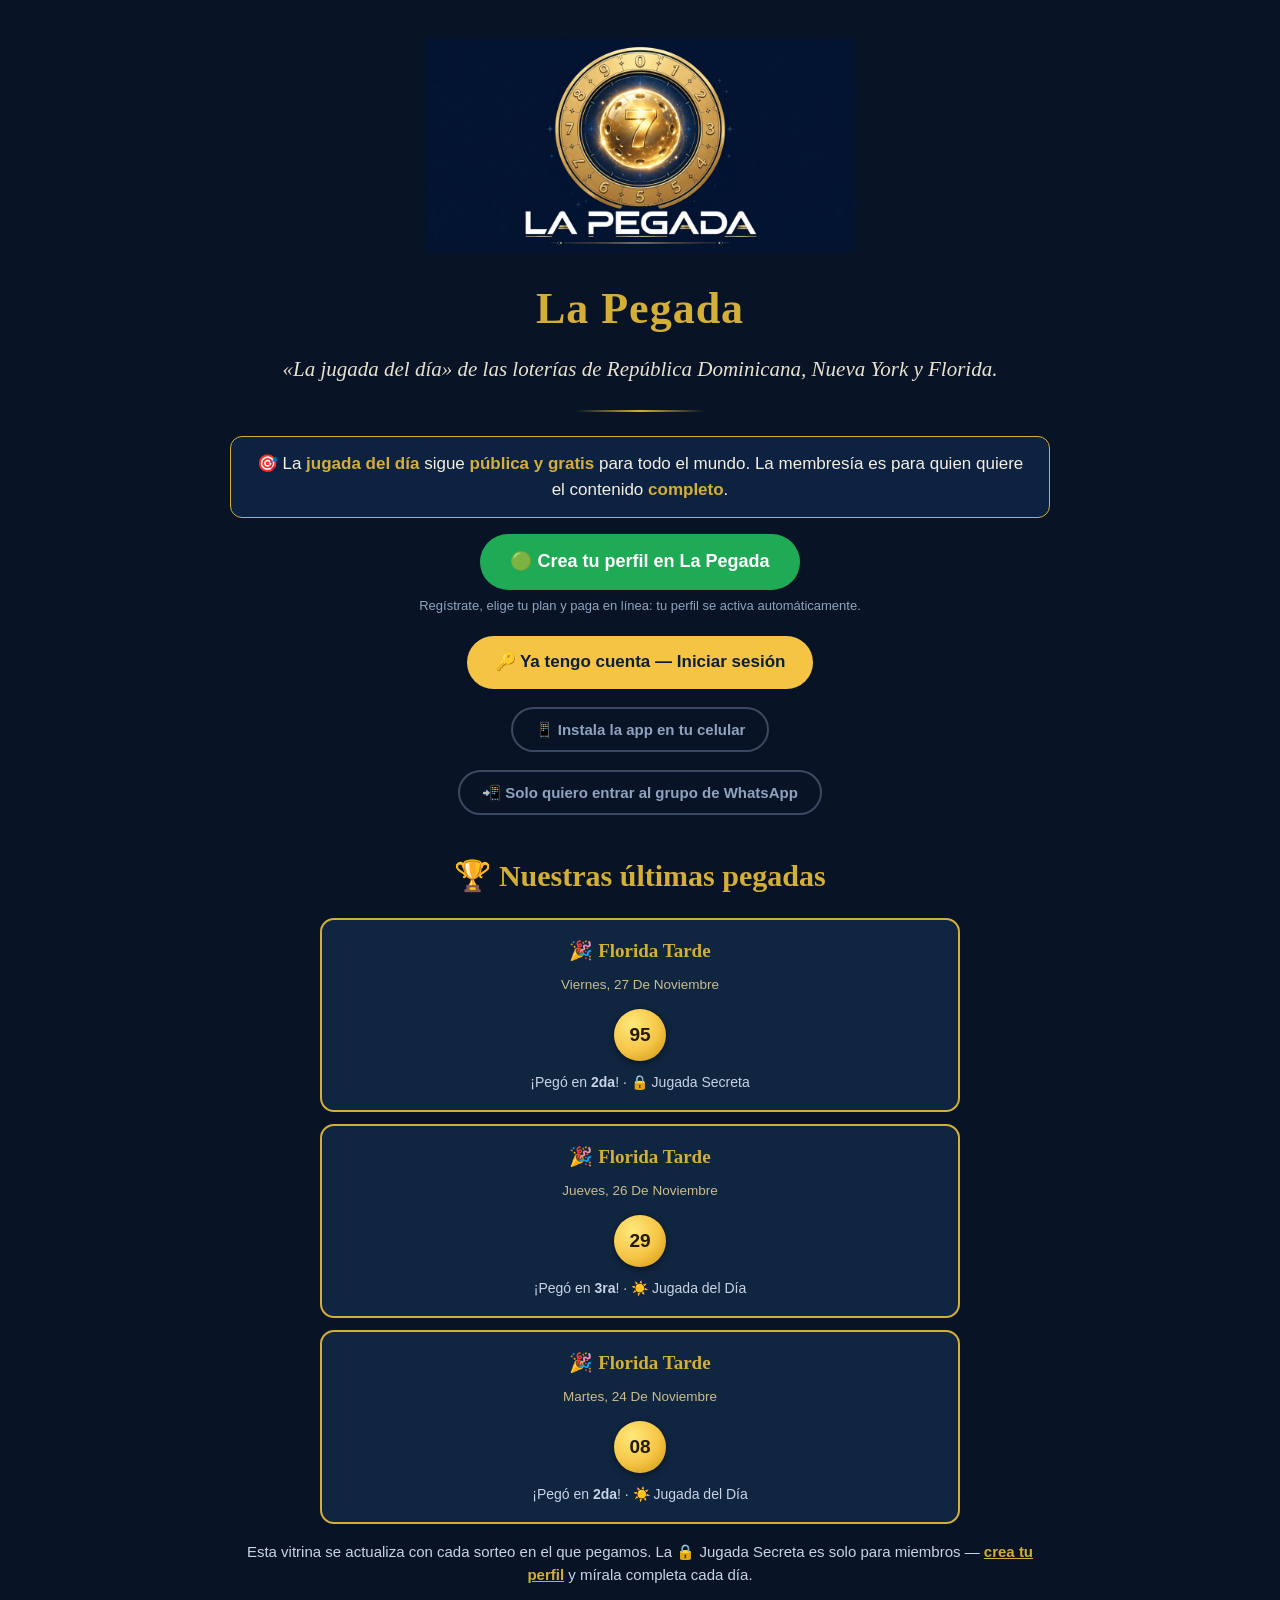
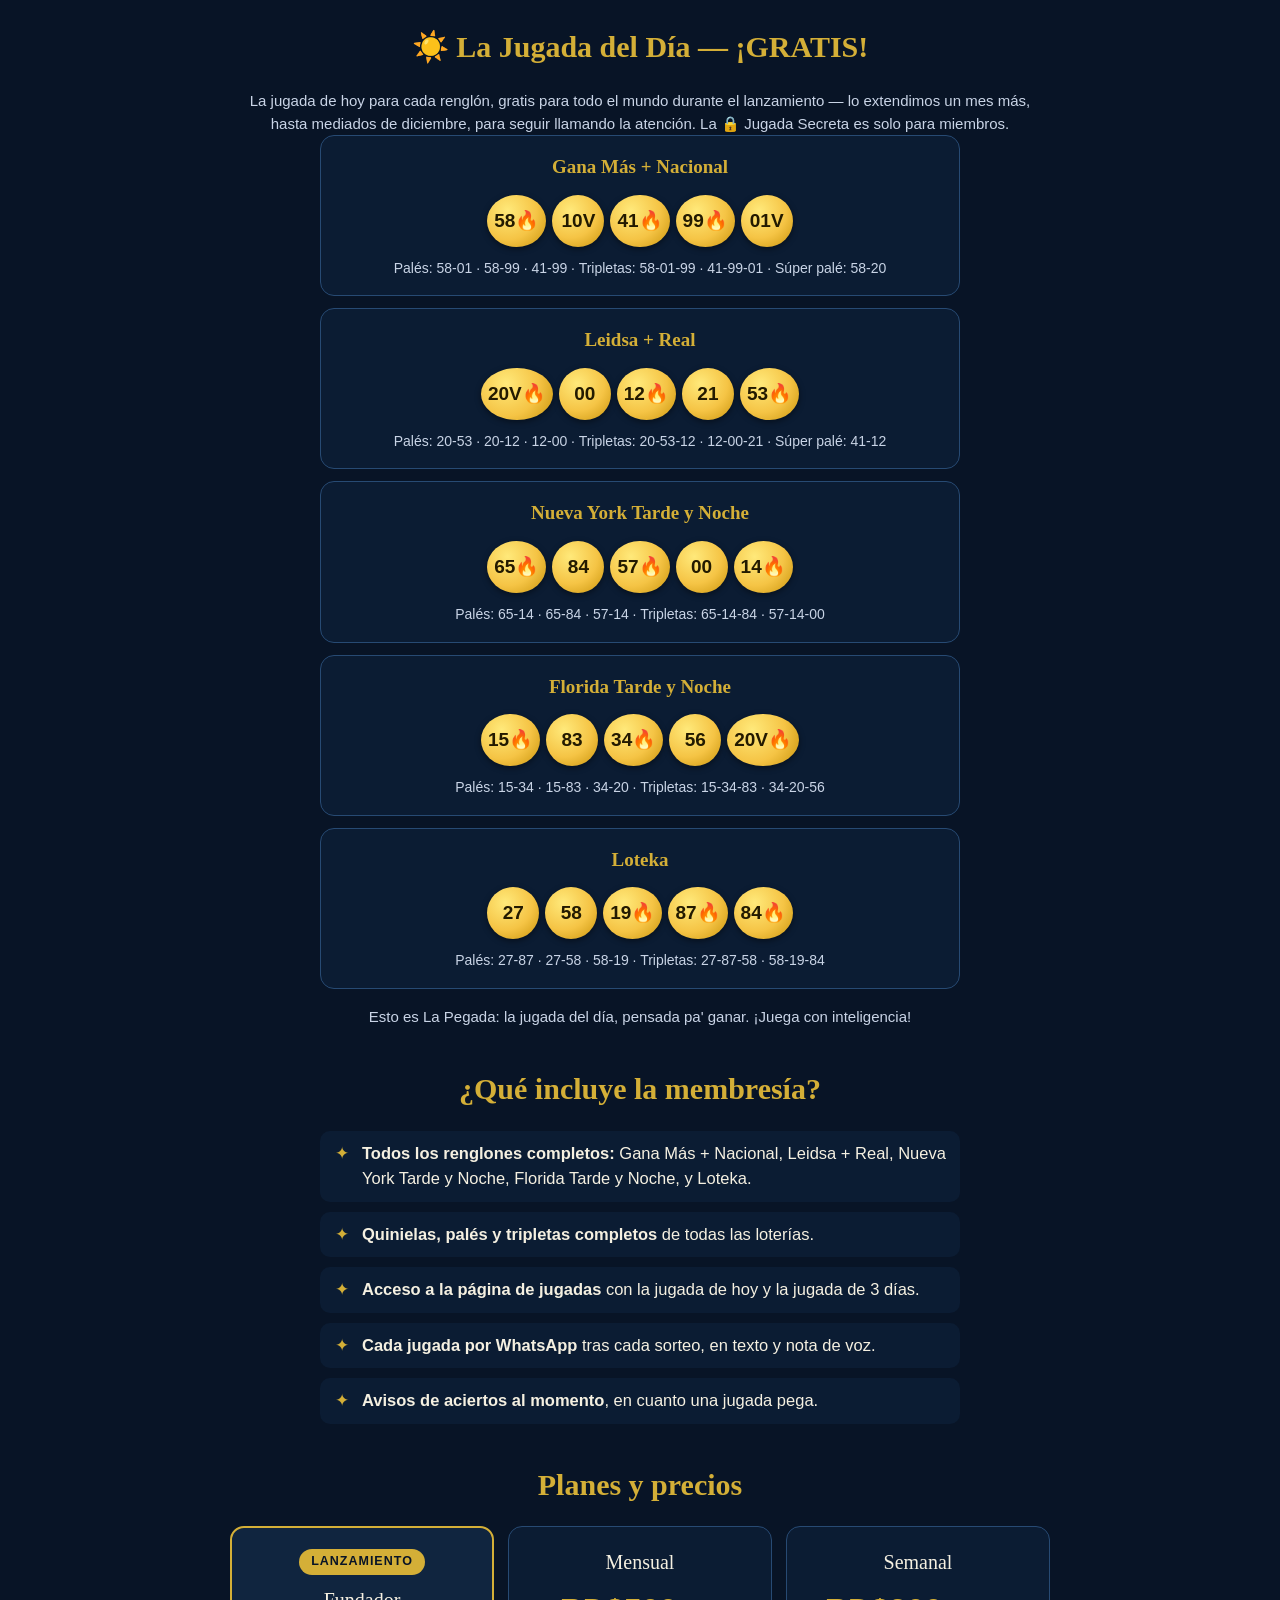
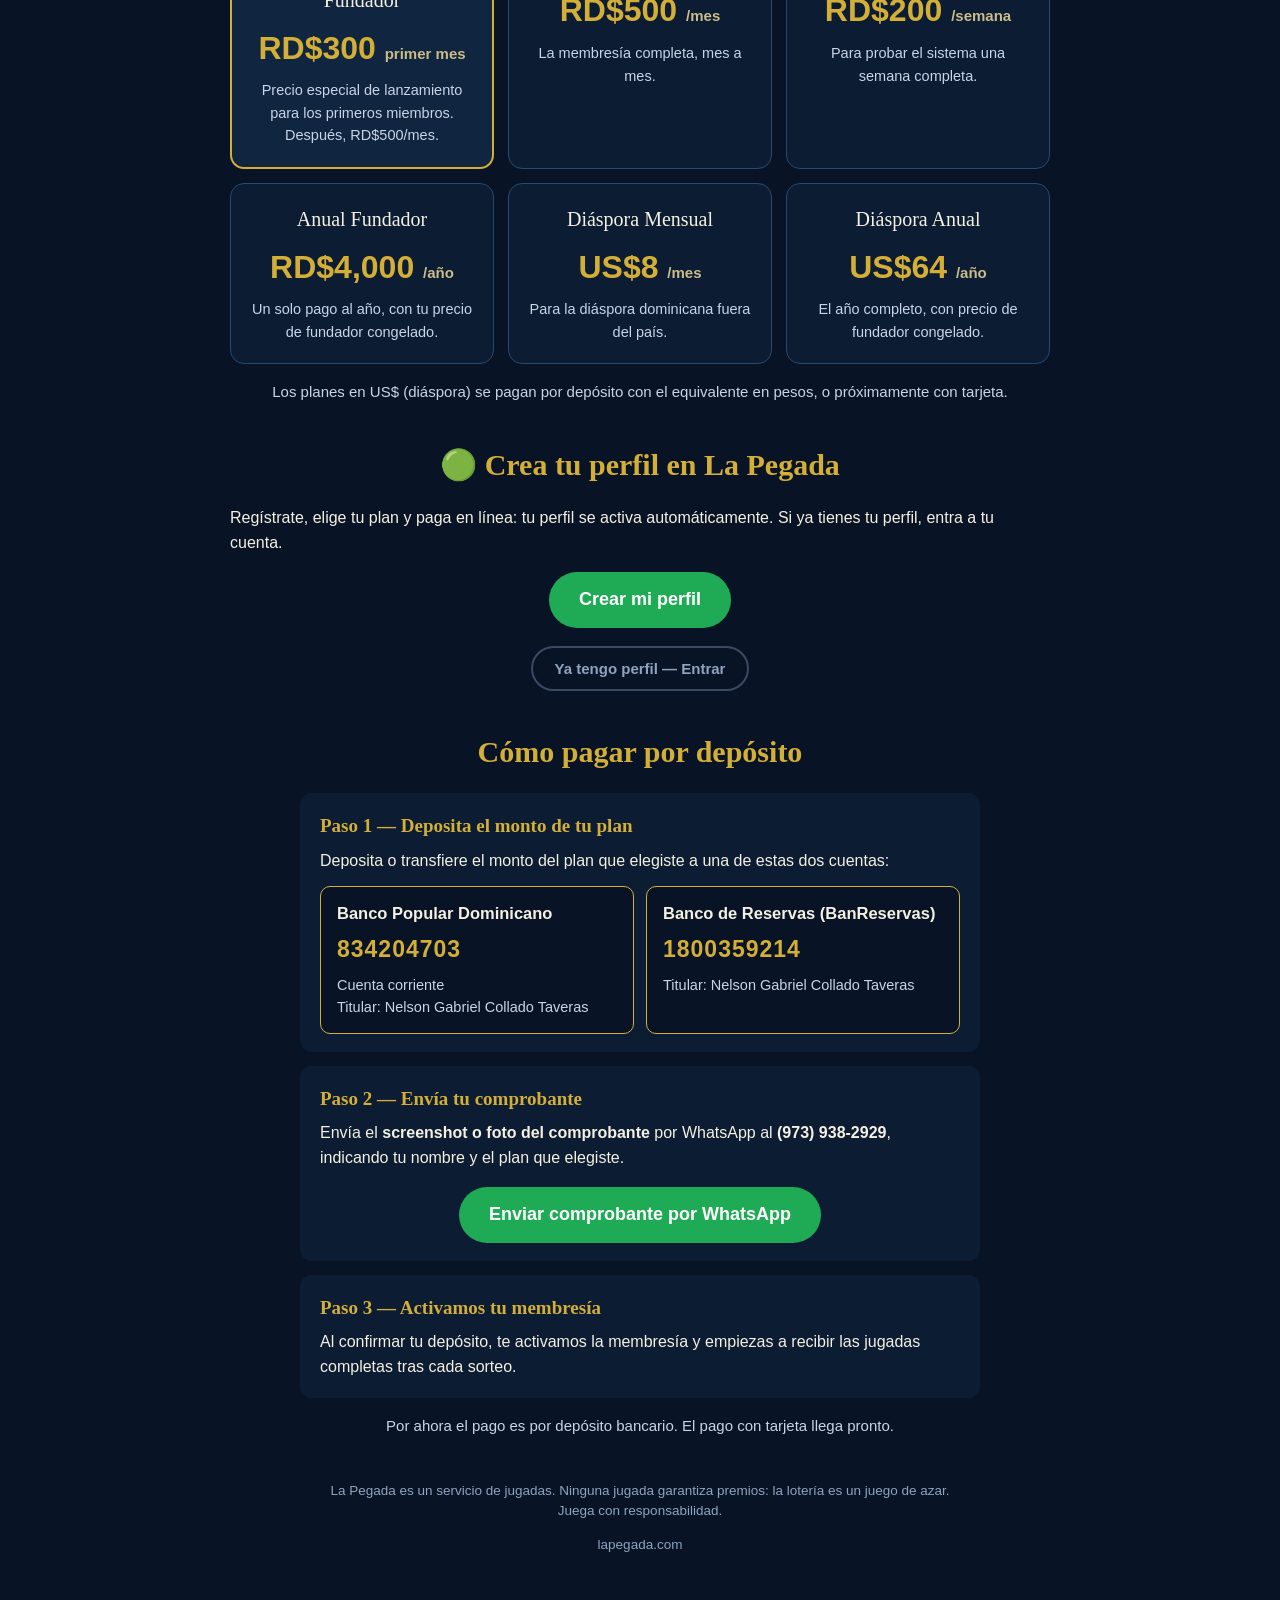
<file: index.html>
<!DOCTYPE html>
<html lang="es">
<head>
<!-- Google tag (gtag.js) -->
<script async src="https://www.googletagmanager.com/gtag/js?id=G-XF6NMJT4LF"></script>
<script>
  window.dataLayer = window.dataLayer || [];
  function gtag(){dataLayer.push(arguments);}
  gtag('js', new Date());
  gtag('config', 'G-XF6NMJT4LF');
</script>

<meta charset="UTF-8">
<meta name="viewport" content="width=device-width, initial-scale=1.0">
<title>La Pegada — Membresía | La jugada del día</title>
<meta name="description" content="La Pegada: la jugada del día de las loterías de República Dominicana, Nueva York y Florida. Membresía con todos los renglones, quinielas, palés y tripletas completos, por la página y por WhatsApp.">
<meta property="og:type" content="website">
<meta property="og:url" content="https://lapegada.com/">
<meta property="og:site_name" content="La Pegada">
<meta property="og:title" content="La Pegada — La jugada del día">
<meta property="og:description" content="Entra y mira la jugada de tu lotería favorita: República Dominicana, Nueva York y Florida. Jugada del día gratis y la Jugada Secreta para miembros premium.">
<meta property="og:image" content="https://lapegada.com/logo-rueda.webp">
<meta name="twitter:card" content="summary_large_image">
<meta name="twitter:title" content="La Pegada — La jugada del día">
<meta name="twitter:description" content="Entra y mira la jugada de tu lotería favorita. Jugada del día gratis y la Jugada Secreta para miembros premium.">
<meta name="twitter:image" content="https://lapegada.com/logo-rueda.webp">
<link rel="manifest" href="/manifest.webmanifest">
<meta name="theme-color" content="#081426">
<link rel="icon" type="image/png" sizes="192x192" href="/icons/icon-192.png">
<link rel="icon" type="image/png" sizes="512x512" href="/icons/icon-512.png">
<meta name="mobile-web-app-capable" content="yes">
<meta name="apple-mobile-web-app-capable" content="yes">
<meta name="apple-mobile-web-app-title" content="La Pegada">
<meta name="apple-mobile-web-app-status-bar-style" content="black-translucent">
<link rel="apple-touch-icon" href="/icons/apple-touch-icon.png">
<style>
  * { margin:0; padding:0; box-sizing:border-box; }
  body { background:#081426; color:#f5f0e1; font-family: Arial, Helvetica, sans-serif; line-height:1.55; }
  .wrap { max-width:860px; margin:0 auto; padding:28px 20px 48px; }
  header { text-align:center; padding-top:10px; }
  img.logo { width:min(430px, 84vw); height:auto; }
  h1 { font-family: Georgia, 'Times New Roman', serif; font-size:clamp(30px,6vw,44px); color:#d4af37; margin-top:14px; letter-spacing:1px; }
  .tagline { margin-top:10px; font-size:clamp(16px,3.6vw,21px); color:#e8e2cf; font-style:italic; font-family: Georgia, 'Times New Roman', serif; }
  .linea { width:130px; height:2px; background:linear-gradient(90deg, transparent, #d4af37, transparent); margin:24px auto; }
  .gratis { background:#0d2140; border:1px solid #d4af37; border-radius:12px; padding:14px 18px; text-align:center; font-size:17px; color:#f5f0e1; }
  .gratis strong { color:#d4af37; }
  section { margin-top:38px; }
  h2 { font-family: Georgia, 'Times New Roman', serif; color:#d4af37; font-size:clamp(22px,5vw,30px); text-align:center; margin-bottom:18px; }
  ul.incluye { list-style:none; max-width:640px; margin:0 auto; }
  ul.incluye li { padding:10px 14px 10px 42px; position:relative; background:#0b1c33; border-radius:10px; margin-bottom:10px; font-size:16.5px; }
  ul.incluye li::before { content:"✦"; color:#d4af37; position:absolute; left:15px; top:10px; }
  .planes { display:grid; grid-template-columns:repeat(auto-fit, minmax(230px, 1fr)); gap:14px; }
  .plan { background:#0b1c33; border:1px solid #274a73; border-radius:14px; padding:20px 18px; text-align:center; }
  .plan.destacado { border:2px solid #d4af37; background:#10253f; }
  .plan .nombre { font-family: Georgia, 'Times New Roman', serif; font-size:20px; color:#f5f0e1; }
  .plan .precio { font-size:32px; font-weight:bold; color:#d4af37; margin:8px 0 2px; }
  .plan .precio small { font-size:15px; color:#cbbd8a; }
  .plan .detalle { font-size:14.5px; color:#c9d4e6; margin-top:6px; }
  .etiqueta { display:inline-block; background:#d4af37; color:#081426; font-weight:bold; font-size:12.5px; letter-spacing:1px; text-transform:uppercase; border-radius:20px; padding:3px 12px; margin-bottom:10px; }
  .nota { text-align:center; font-size:15px; color:#c9d4e6; margin-top:16px; }
  .pasos { max-width:680px; margin:0 auto; }
  .paso { background:#0b1c33; border-radius:12px; padding:18px 20px; margin-bottom:14px; }
  .paso h3 { color:#d4af37; font-family: Georgia, 'Times New Roman', serif; font-size:19px; margin-bottom:8px; }
  .cuentas { display:grid; grid-template-columns:repeat(auto-fit, minmax(240px, 1fr)); gap:12px; margin-top:12px; }
  .cuenta { background:#081426; border:1px solid #d4af37; border-radius:10px; padding:14px 16px; }
  .cuenta .banco { font-weight:bold; font-size:16.5px; color:#f5f0e1; }
  .cuenta .numero { font-size:23px; font-weight:bold; letter-spacing:1px; color:#d4af37; margin:6px 0; }
  .cuenta .dato { font-size:14.5px; color:#c9d4e6; }
  a.wa { display:inline-block; background:#1faa55; color:#ffffff; font-weight:bold; text-decoration:none; border-radius:30px; padding:14px 30px; font-size:18px; margin-top:8px; }
  a.grupo { display:inline-block; background:transparent; color:#8fa3bf; font-weight:bold; text-decoration:none; border:2px solid #3a4a63; border-radius:30px; padding:9px 22px; font-size:15px; margin-top:10px; }
  a.entrar { display:inline-block; background:#f5c445; color:#0b1e3a; font-weight:bold; text-decoration:none; border-radius:30px; padding:13px 28px; font-size:17px; margin-top:12px; }
  .cta { text-align:center; margin-top:8px; }
  .cta .nota { display:block; margin-top:6px; font-size:13px; color:#8fa3bf; }
  .diaria-card { background:#0b1c33; border:1px solid #274a73; border-radius:14px; padding:16px 18px; margin:0 auto 12px; max-width:640px; text-align:center; }
  .diaria-card h3 { color:#d4af37; font-family: Georgia, 'Times New Roman', serif; font-size:19px; margin-bottom:10px; }
  .diaria-card .bolas span { display:inline-flex; align-items:center; justify-content:center; min-width:52px; height:52px; padding:0 7px; border-radius:50%; background:radial-gradient(circle at 35% 30%, #ffe97a, #f5c445 55%, #c9930a); color:#231a00; font-weight:bold; font-size:19px; margin:3px; box-shadow:0 2px 6px rgba(0,0,0,.45); }
  .diaria-card p { font-size:14px; color:#c9d4e6; margin-top:8px; }
  .pegada-card { background:#10253f; border:2px solid #d4af37; }
  .pegada-card .cuando { font-size:13.5px; color:#cbbd8a; text-transform:capitalize; margin:0 0 10px; }
  footer { margin-top:44px; text-align:center; font-size:13.5px; color:#8fa3bf; }
  footer .legal { max-width:640px; margin:0 auto 14px; line-height:1.5; }
</style>
</head>
<body>
<div class="wrap">

  <header>
    <img class="logo" src="logo-rueda.webp" alt="La Pegada">
    <h1>La Pegada</h1>
    <p class="tagline">«La jugada del día» de las loterías de República Dominicana, Nueva York y Florida.</p>
    <div class="linea"></div>
    <div class="gratis">🎯 La <strong>jugada del día</strong> sigue <strong>pública y gratis</strong> para todo el mundo. La membresía es para quien quiere el contenido <strong>completo</strong>.</div>
    <div class="cta"><a class="wa" href="/cuenta/registro.html">🟢 Crea tu perfil en La Pegada</a><span class="nota">Regístrate, elige tu plan y paga en línea: tu perfil se activa automáticamente.</span></div>
    <div class="cta"><a class="entrar" href="/cuenta/entrar.html">🔑 Ya tengo cuenta — Iniciar sesión</a></div>
    <div class="cta"><a class="grupo" href="#" id="btnInstalar">📱 Instala la app en tu celular</a><span class="nota" id="instalarNota" style="display:none"></span></div>
    <div class="cta"><a class="grupo" href="https://chat.whatsapp.com/J2mZle35gY3IlnTpNq9Ofj?s=cl&p=i&mlu=4&ilr=4&iam=2">📲 Solo quiero entrar al grupo de WhatsApp</a></div>
  </header>

  <section id="ultimas-pegadas" style="display:none">
    <h2>🏆 Nuestras últimas pegadas</h2>
    <div id="pegadasRecientes"></div>
    <p class="nota">Esta vitrina se actualiza con cada sorteo en el que pegamos. La 🔒 Jugada Secreta es solo para miembros — <a href="/cuenta/registro.html" style="color:#d4af37;font-weight:bold">crea tu perfil</a> y mírala completa cada día.</p>
  </section>

  <section id="jugada-del-dia">
    <h2>☀️ La Jugada del Día — ¡GRATIS!</h2>
    <p class="nota" style="margin-top:0">La jugada de hoy para cada renglón, gratis para todo el mundo durante el lanzamiento — lo extendimos un mes más, hasta mediados de diciembre, para seguir llamando la atención. La 🔒 Jugada Secreta es solo para miembros.</p>
    <div id="diariasPublicas"></div>
    <p class="nota">Esto es La Pegada: la jugada del día, pensada pa' ganar. ¡Juega con inteligencia!</p>
  </section>

  <section>
    <h2>¿Qué incluye la membresía?</h2>
    <ul class="incluye">
      <li><strong>Todos los renglones completos:</strong> Gana Más + Nacional, Leidsa + Real, Nueva York Tarde y Noche, Florida Tarde y Noche, y Loteka.</li>
      <li><strong>Quinielas, palés y tripletas completos</strong> de todas las loterías.</li>
      <li><strong>Acceso a la página de jugadas</strong> con la jugada de hoy y la jugada de 3 días.</li>
      <li><strong>Cada jugada por WhatsApp</strong> tras cada sorteo, en texto y nota de voz.</li>
      <li><strong>Avisos de aciertos al momento</strong>, en cuanto una jugada pega.</li>
    </ul>
  </section>

  <section>
    <h2>Planes y precios</h2>
    <div class="planes">
      <div class="plan destacado">
        <span class="etiqueta">Lanzamiento</span>
        <div class="nombre">Fundador</div>
        <div class="precio">RD$300 <small>primer mes</small></div>
        <div class="detalle">Precio especial de lanzamiento para los primeros miembros. Después, RD$500/mes.</div>
      </div>
      <div class="plan">
        <div class="nombre">Mensual</div>
        <div class="precio">RD$500 <small>/mes</small></div>
        <div class="detalle">La membresía completa, mes a mes.</div>
      </div>
      <div class="plan">
        <div class="nombre">Semanal</div>
        <div class="precio">RD$200 <small>/semana</small></div>
        <div class="detalle">Para probar el sistema una semana completa.</div>
      </div>
      <div class="plan">
        <div class="nombre">Anual Fundador</div>
        <div class="precio">RD$4,000 <small>/año</small></div>
        <div class="detalle">Un solo pago al año, con tu precio de fundador congelado.</div>
      </div>
      <div class="plan">
        <div class="nombre">Diáspora Mensual</div>
        <div class="precio">US$8 <small>/mes</small></div>
        <div class="detalle">Para la diáspora dominicana fuera del país.</div>
      </div>
      <div class="plan">
        <div class="nombre">Diáspora Anual</div>
        <div class="precio">US$64 <small>/año</small></div>
        <div class="detalle">El año completo, con precio de fundador congelado.</div>
      </div>
    </div>
    <p class="nota">Los planes en US$ (diáspora) se pagan por depósito con el equivalente en pesos, o próximamente con tarjeta.</p>
  </section>

  <section id="crear-perfil">
    <h2>🟢 Crea tu perfil en La Pegada</h2>
    <p>Regístrate, elige tu plan y paga en línea: tu perfil se activa automáticamente. Si ya tienes tu perfil, entra a tu cuenta.</p>
    <div class="cta"><a class="wa" href="/cuenta/registro.html">Crear mi perfil</a></div>
    <div class="cta"><a class="grupo" href="/cuenta/entrar.html">Ya tengo perfil — Entrar</a></div>
  </section>

  <section>
    <h2>Cómo pagar por depósito</h2>
    <div class="pasos">
      <div class="paso">
        <h3>Paso 1 — Deposita el monto de tu plan</h3>
        <p>Deposita o transfiere el monto del plan que elegiste a una de estas dos cuentas:</p>
        <div class="cuentas">
          <div class="cuenta">
            <div class="banco">Banco Popular Dominicano</div>
            <div class="numero">834204703</div>
            <div class="dato">Cuenta corriente</div>
            <div class="dato">Titular: Nelson Gabriel Collado Taveras</div>
          </div>
          <div class="cuenta">
            <div class="banco">Banco de Reservas (BanReservas)</div>
            <div class="numero">1800359214</div>
            <div class="dato">Titular: Nelson Gabriel Collado Taveras</div>
          </div>
        </div>
      </div>
      <div class="paso">
        <h3>Paso 2 — Envía tu comprobante</h3>
        <p>Envía el <strong>screenshot o foto del comprobante</strong> por WhatsApp al <strong>(973) 938-2929</strong>, indicando tu nombre y el plan que elegiste.</p>
        <div class="cta"><a class="wa" href="https://wa.me/19739382929">Enviar comprobante por WhatsApp</a></div>
      </div>
      <div class="paso">
        <h3>Paso 3 — Activamos tu membresía</h3>
        <p>Al confirmar tu depósito, te activamos la membresía y empiezas a recibir las jugadas completas tras cada sorteo.</p>
      </div>
    </div>
    <p class="nota">Por ahora el pago es por depósito bancario. El pago con tarjeta llega pronto.</p>
  </section>

  <footer>
    <p class="legal">La Pegada es un servicio de jugadas. Ninguna jugada garantiza premios: la lotería es un juego de azar. Juega con responsabilidad.</p>
    <p>lapegada.com</p>
  </footer>

</div>
<script>
if ('serviceWorker' in navigator) {
  window.addEventListener('load', function () {
    navigator.serviceWorker.register('/sw.js').catch(function () { /* sin SW la página funciona igual */ });
  });
}
// Botón "Instala la app": usa el prompt nativo de Android/Chrome cuando el
// navegador lo ofrece; si no, muestra los pasos según el teléfono.
var promptInstalar = null;
window.addEventListener('beforeinstallprompt', function (e) {
  e.preventDefault();
  promptInstalar = e;
});
document.getElementById('btnInstalar').addEventListener('click', function (ev) {
  ev.preventDefault();
  if (promptInstalar) {
    promptInstalar.prompt();
    promptInstalar = null;
    return;
  }
  var nota = document.getElementById('instalarNota');
  var esIOS = /iphone|ipad|ipod/i.test(navigator.userAgent);
  nota.textContent = esIOS
    ? 'En iPhone: toca el botón Compartir (el cuadrito con la flecha hacia arriba) y luego «Agregar a inicio».'
    : 'En Android: toca el menú ⋮ de arriba a la derecha y luego «Instalar app» (o «Agregar a pantalla principal»). Si no sale, ya la tienes instalada.';
  nota.style.display = 'block';
});
</script>
<script>
// Jugada del Día PÚBLICA (gratis): lee /diaria.json (un objeto por renglón,
// el mismo archivo que alimenta la página de miembros) y pinta las tarjetas.
(async () => {
  const NOMBRES = { gana_mas_nacional: 'Gana Más + Nacional', leidsa_real: 'Leidsa + Real', nuevayork: 'Nueva York Tarde y Noche', florida: 'Florida Tarde y Noche', loteka: 'Loteka' };
  try {
    const d = await (await fetch('/diaria.json', { cache: 'no-store' })).json();
    const caja = document.getElementById('diariasPublicas');
    for (const [k, nombre] of Object.entries(NOMBRES)) {
      const j = d[k];
      if (!j || !j.numeros || !j.numeros.length) continue;
      const extras = [j.pales ? 'Palés: ' + j.pales : '', j.tripletas ? 'Tripletas: ' + j.tripletas : '', j.superpale ? 'Súper palé: ' + j.superpale : ''].filter(Boolean).join(' · ');
      const div = document.createElement('div');
      div.className = 'diaria-card';
      div.innerHTML = '<h3>' + nombre + '</h3><div class="bolas">' + j.numeros.map(n => '<span>' + n + '</span>').join('') + '</div>' + (extras ? '<p>' + extras + '</p>' : '');
      caja.appendChild(div);
    }
  } catch (e) { /* si el archivo no carga, la sección queda solo con el título */ }
})();
</script>
<script>
// Últimas pegadas (vitrina pública): lee /pegadas.json — los últimos 3 SORTEOS
// en los que La Pegada pegó (del día en curso o de días anteriores) — y pinta
// una tarjeta por sorteo. De la Jugada Secreta solo se muestra el número que
// pegó, jamás la lista completa. (Orden de Rey, 5-nov-2026)
(async () => {
  try {
    const d = await (await fetch('/pegadas.json', { cache: 'no-store' })).json();
    const lista = (d.pegadas || []).slice(0, 3);
    if (!lista.length) return;
    const caja = document.getElementById('pegadasRecientes');
    const hoyRD = new Date().toLocaleDateString('en-CA', { timeZone: 'America/Santo_Domingo' });
    const ayerRD = new Date(Date.now() - 864e5).toLocaleDateString('en-CA', { timeZone: 'America/Santo_Domingo' });
    for (const p of lista) {
      let cuando = new Date(p.fecha + 'T12:00:00Z').toLocaleDateString('es', { weekday: 'long', day: 'numeric', month: 'long', timeZone: 'UTC' });
      if (p.fecha === hoyRD) cuando = '🔥 Hoy · ' + cuando;
      else if (p.fecha === ayerRD) cuando = 'Ayer · ' + cuando;
      const lineas = (p.aciertos || []).map(a => '<div class="bolas"><span>' + a.n + '</span></div><p>¡Pegó en <strong>' + a.pos + '</strong>! · ' + (a.origen === 'secreta' ? '🔒 Jugada Secreta' : '☀️ Jugada del Día') + '</p>').join('');
      const div = document.createElement('div');
      div.className = 'diaria-card pegada-card';
      div.innerHTML = '<h3>🎉 ' + p.loteria + '</h3><p class="cuando">' + cuando + '</p>' + lineas;
      caja.appendChild(div);
    }
    document.getElementById('ultimas-pegadas').style.display = 'block';
  } catch (e) { /* sin datos, la sección no se muestra */ }
})();
</script>
</body>
</html>
</file>
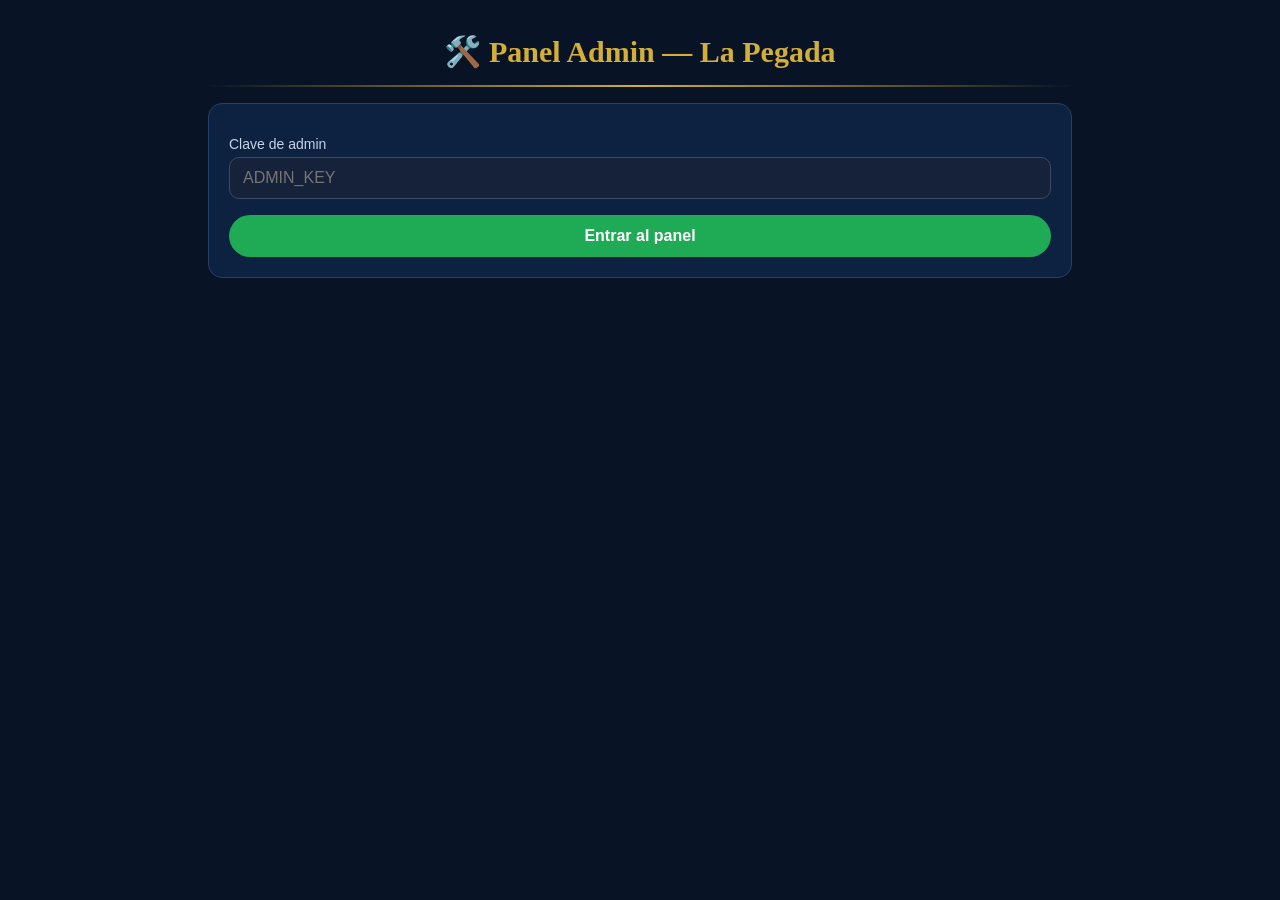
<file: cuenta/admin.html>
<!DOCTYPE html>
<html lang="es">
<head>
<!-- Google tag (gtag.js) -->
<script async src="https://www.googletagmanager.com/gtag/js?id=G-XF6NMJT4LF"></script>
<script>
  window.dataLayer = window.dataLayer || [];
  function gtag(){dataLayer.push(arguments);}
  gtag('js', new Date());
  gtag('config', 'G-XF6NMJT4LF');
</script>

<meta charset="UTF-8">
<meta name="viewport" content="width=device-width, initial-scale=1">
<title>Panel Admin — La Pegada</title>
<link rel="stylesheet" href="cuenta.css">
</head>
<body>
<div class="wrap" style="max-width:900px">
  <h1>🛠️ Panel Admin — La Pegada</h1>
  <div class="linea"></div>

  <div class="card" id="card-login">
    <label for="adminkey">Clave de admin</label>
    <input id="adminkey" type="password" placeholder="ADMIN_KEY">
    <button id="btn-login" class="btn-block">Entrar al panel</button>
    <div class="error" id="error-login"></div>
  </div>

  <div id="panel" style="display:none">
    <h2>📥 Vouchers pendientes</h2>
    <div id="vouchers"><p class="mini">Cargando…</p></div>

    <h2>👥 Miembros</h2>
    <input id="buscar" type="text" placeholder="Buscar por nombre, WhatsApp o correo…">
    <div id="miembros" style="margin-top:12px"></div>

    <h2>🔒 Publicar Jugada Secreta</h2>
    <div class="card">
      <label for="j-renglon">Renglón</label>
      <select id="j-renglon"></select>
      <label for="j-numeros">Números (separados por coma)</label>
      <input id="j-numeros" type="text" placeholder="Ej. 14, 41, 87, 80, 74">
      <label for="j-ventana">Ventana (opcional)</label>
      <input id="j-ventana" type="text" placeholder="Ej. 3-nov → 5-nov">
      <label for="j-dia">Día de la ventana (opcional)</label>
      <input id="j-dia" type="text" placeholder="Ej. Día 1 de 3">
      <button id="btn-jugada" class="btn-block dorado">Publicar jugada</button>
      <div class="ok" id="ok-jugada">✅ Jugada publicada.</div>
      <div class="error" id="error-jugada"></div>
    </div>

    <p class="centro"><button class="gris" id="btn-salir">Salir del panel</button></p>
  </div>
</div>

<script src="cuenta.js"></script>
<script>
const key = () => sessionStorage.getItem('lp_admin_key') || '';
const PLANES_PROMISE = api('/auth/planes').then(d => d.planes);
let PLANES = {};

function adminApi(path, opts = {}) {
  return fetch(API_BASE + path, {
    ...opts,
    headers: { 'Content-Type': 'application/json', 'x-admin-key': key(), ...(opts.headers || {}) },
  }).then(async r => {
    const d = await r.json().catch(() => ({}));
    if (!r.ok) throw new Error(d.error || ('Error ' + r.status));
    return d;
  });
}

async function cargarVouchers() {
  const cont = document.getElementById('vouchers');
  const { vouchers } = await adminApi('/admin/vouchers?estado=pendiente');
  if (!vouchers.length) { cont.innerHTML = '<p class="mini">No hay vouchers pendientes. 👌</p>'; return; }
  cont.innerHTML = '';
  for (const v of vouchers) {
    const card = document.createElement('div');
    card.className = 'card';
    card.innerHTML = `<p style="margin:2px 0"><strong>${v.miembro ? v.miembro.nombre : v.userId}</strong> · ${v.miembro ? v.miembro.whatsapp : ''}</p>
      <p class="mini" style="margin:2px 0">Plan: <strong>${(PLANES[v.plan] || {}).nombre || v.plan}</strong> · ${fechaCorta(v.fecha)}</p>
      <img class="voucher" alt="Voucher">
      <div style="margin-top:10px;display:flex;gap:10px">
        <button data-a="aprobar">✅ Aprobar</button>
        <button class="gris" data-a="rechazar">❌ Rechazar</button>
      </div>`;
    const img = card.querySelector('img');
    fetch(API_BASE + '/admin/vouchers/' + v.id + '/imagen', { headers: { 'x-admin-key': key() } })
      .then(r => r.blob()).then(b => { img.src = URL.createObjectURL(b); }).catch(() => {});
    card.querySelector('[data-a="aprobar"]').onclick = async (e) => { e.target.disabled = true; await adminApi('/admin/vouchers/' + v.id + '/aprobar', { method: 'POST' }); refrescar(); };
    card.querySelector('[data-a="rechazar"]').onclick = async (e) => { e.target.disabled = true; await adminApi('/admin/vouchers/' + v.id + '/rechazar', { method: 'POST' }); refrescar(); };
    cont.appendChild(card);
  }
}

async function cargarMiembros() {
  const q = document.getElementById('buscar').value || '';
  const { miembros } = await adminApi('/admin/miembros?q=' + encodeURIComponent(q));
  const cont = document.getElementById('miembros');
  if (!miembros.length) { cont.innerHTML = '<p class="mini">Sin resultados.</p>'; return; }
  const tabla = document.createElement('table');
  tabla.innerHTML = '<tr><th>Miembro</th><th>Estado</th><th>Plan / vence</th><th>Acciones</th></tr>';
  for (const m of miembros) {
    const tr = document.createElement('tr');
    tr.innerHTML = `<td><strong>${m.nombre}</strong><br><span class="mini">${m.whatsapp} · ${m.correo}<br>Fav: ${FAVORITO_NOMBRES[m.renglon] || m.renglon}</span></td>
      <td><span class="estado ${m.estado}">${ESTADO_TEXTO[m.estado] || m.estado}</span>${m.vouchersPendientes ? `<br><span class="mini">📥 ${m.vouchersPendientes} voucher(s)</span>` : ''}</td>
      <td>${m.planNombre || '—'}<br><span class="mini">${fechaCorta(m.vence)}</span></td>`;
    const td = document.createElement('td');
    const sel = document.createElement('select');
    for (const [k, p] of Object.entries(PLANES)) { const o = document.createElement('option'); o.value = k; o.textContent = p.nombre; sel.appendChild(o); }
    const bAct = document.createElement('button'); bAct.textContent = 'Activar'; bAct.className = 'dorado';
    bAct.onclick = async () => { await adminApi('/admin/miembros/' + m.id + '/activar', { method: 'POST', body: JSON.stringify({ plan: sel.value }) }); refrescar(); };
    const bExt = document.createElement('button'); bExt.textContent = '+7 días'; bExt.className = 'gris';
    bExt.onclick = async () => { await adminApi('/admin/miembros/' + m.id + '/extender', { method: 'POST', body: JSON.stringify({ dias: 7 }) }); refrescar(); };
    td.append(sel, bAct, bExt);
    tr.appendChild(td);
    tabla.appendChild(tr);
  }
  cont.innerHTML = '';
  cont.appendChild(tabla);
}

async function refrescar() { await cargarVouchers(); await cargarMiembros(); }

document.getElementById('btn-login').addEventListener('click', async () => {
  const err = document.getElementById('error-login'); err.style.display = 'none';
  sessionStorage.setItem('lp_admin_key', document.getElementById('adminkey').value);
  try {
    await adminApi('/admin/login', { method: 'POST', body: '{}' });
    PLANES = await PLANES_PROMISE;
    document.getElementById('card-login').style.display = 'none';
    document.getElementById('panel').style.display = 'block';
    const sel = document.getElementById('j-renglon');
    for (const [k, n] of Object.entries(RENGLON_NOMBRES)) { const o = document.createElement('option'); o.value = k; o.textContent = n; sel.appendChild(o); }
    refrescar();
  } catch (e) { mostrarError(err, e); sessionStorage.removeItem('lp_admin_key'); }
});

document.getElementById('buscar').addEventListener('input', () => cargarMiembros());
document.getElementById('btn-salir').addEventListener('click', () => { sessionStorage.removeItem('lp_admin_key'); location.reload(); });
document.getElementById('btn-jugada').addEventListener('click', async () => {
  const ok = document.getElementById('ok-jugada'); const err = document.getElementById('error-jugada');
  ok.style.display = 'none'; err.style.display = 'none';
  try {
    await adminApi('/admin/jugada', {
      method: 'POST',
      body: JSON.stringify({
        renglon: document.getElementById('j-renglon').value,
        numeros: document.getElementById('j-numeros').value.split(',').map(s => s.trim()).filter(Boolean),
        ventana: document.getElementById('j-ventana').value || null,
        dia: document.getElementById('j-dia').value || null,
      }),
    });
    ok.style.display = 'block';
  } catch (e) { mostrarError(err, e); }
});
</script>
</body>
</html>
</file>
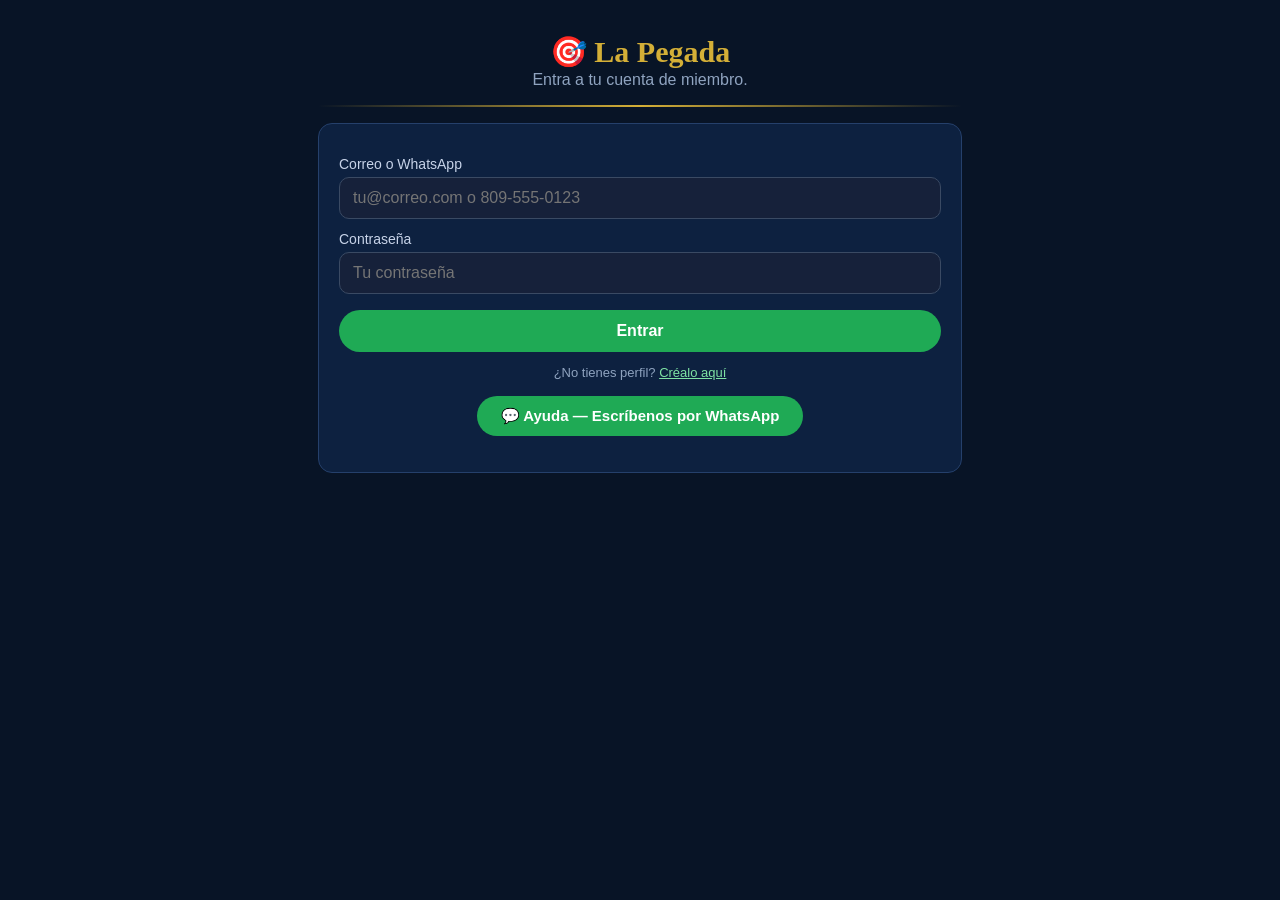
<file: cuenta/entrar.html>
<!DOCTYPE html>
<html lang="es">
<head>
<!-- Google tag (gtag.js) -->
<script async src="https://www.googletagmanager.com/gtag/js?id=G-XF6NMJT4LF"></script>
<script>
  window.dataLayer = window.dataLayer || [];
  function gtag(){dataLayer.push(arguments);}
  gtag('js', new Date());
  gtag('config', 'G-XF6NMJT4LF');
</script>

<meta charset="UTF-8">
<meta name="viewport" content="width=device-width, initial-scale=1">
<title>Entrar — La Pegada</title>
<link rel="stylesheet" href="cuenta.css">
</head>
<body>
<div class="wrap">
  <h1>🎯 La Pegada</h1>
  <p class="tagline">Entra a tu cuenta de miembro.</p>
  <div class="linea"></div>

  <div class="card">
    <form id="form-login">
      <label for="identificador">Correo o WhatsApp</label>
      <input id="identificador" type="text" required autocomplete="username" placeholder="tu@correo.com o 809-555-0123">
      <label for="password">Contraseña</label>
      <input id="password" type="password" required autocomplete="current-password" placeholder="Tu contraseña">
      <button type="submit" class="btn-block">Entrar</button>
      <div class="error" id="error"></div>
    </form>
    <p class="centro mini">¿No tienes perfil? <a href="registro.html">Créalo aquí</a></p>
    <p class="centro"><a href="https://wa.me/19739382929?text=Hola%2C%20necesito%20ayuda%20para%20entrar%20a%20mi%20cuenta%20de%20La%20Pegada." target="_blank" rel="noopener" style="display:inline-block;background:#1faa55;color:#fff;font-weight:bold;text-decoration:none;border-radius:30px;padding:11px 24px;font-size:15px">💬 Ayuda — Escríbenos por WhatsApp</a></p>
  </div>
</div>
<script src="cuenta.js"></script>
<script>
document.getElementById('form-login').addEventListener('submit', async (e) => {
  e.preventDefault();
  const err = document.getElementById('error'); err.style.display = 'none';
  try {
    const data = await api('/auth/login', {
      method: 'POST',
      body: JSON.stringify({
        identificador: document.getElementById('identificador').value,
        password: document.getElementById('password').value,
      }),
    });
    guardarToken(data.token);
    location.href = 'miembros.html';
  } catch (e2) { mostrarError(err, e2); }
});
</script>
</body>
</html>
</file>
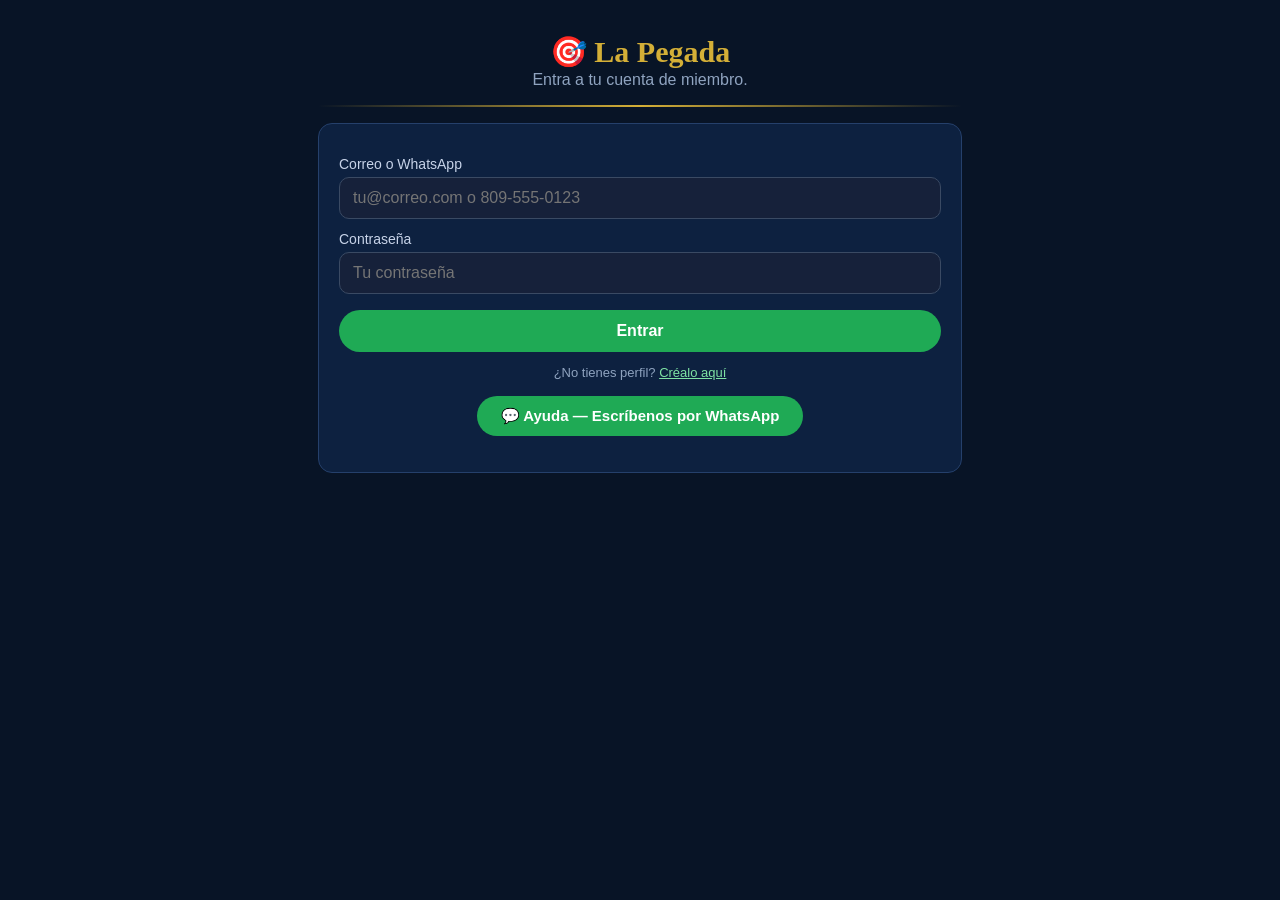
<file: cuenta/miembros.html>
<!DOCTYPE html>
<html lang="es">
<head>
<!-- Google tag (gtag.js) -->
<script async src="https://www.googletagmanager.com/gtag/js?id=G-XF6NMJT4LF"></script>
<script>
  window.dataLayer = window.dataLayer || [];
  function gtag(){dataLayer.push(arguments);}
  gtag('js', new Date());
  gtag('config', 'G-XF6NMJT4LF');
</script>

<meta charset="UTF-8">
<meta name="viewport" content="width=device-width, initial-scale=1">
<title>Mi cuenta — La Pegada</title>
<link rel="stylesheet" href="cuenta.css">
</head>
<body>
<div class="wrap">
  <h1>🎯 La Pegada</h1>
  <p class="tagline" id="saludo">Tu cuenta de miembro</p>
  <div class="linea"></div>

  <div class="error" id="error"></div>

  <!-- Estado de la membresía -->
  <div class="card" id="card-estado" style="display:none">
    <p class="centro" style="margin:4px 0"><span class="estado" id="estado"></span></p>
    <p class="centro" id="detalle-estado" style="margin:8px 0 0"></p>
    <p class="centro mini" id="detalle-favorita"></p>
  </div>

  <!-- Referidos: link personal del miembro (visible siempre que haya sesión) -->
  <div class="card" id="card-referidos" style="display:none">
    <h3 style="color:#d4af37;margin-top:0">🎁 Invita y gana días gratis</h3>
    <p class="mini" style="color:#eef3fb">Comparte tu link personal. Cuando un amigo se registre con tu link y active su plan, <strong>TÚ ganas días gratis</strong>:</p>
    <p class="mini" style="color:#eef3fb">
      ✅ Plan Semanal (RD$200) o Fundador (RD$300) → <strong>2 semanas gratis</strong><br>
      ✅ Plan Mensual (RD$500) → <strong>3 semanas gratis</strong><br>
      ✅ Plan Anual (RD$4,000) → <strong>3 meses gratis</strong>
    </p>
    <label for="ref-link">Tu link personal</label>
    <input id="ref-link" type="text" readonly value="">
    <button id="btn-copiar-ref" class="btn-block">📋 Copiar mi link</button>
    <p class="centro" style="margin:10px 0 0"><a id="btn-wa-ref" class="btn-ayuda" href="#" target="_blank" rel="noopener" style="display:inline-block;background:#1faa55;color:#fff;font-weight:bold;text-decoration:none;border-radius:30px;padding:10px 22px;font-size:15px">📲 Compartir por WhatsApp</a></p>
    <p class="centro mini" id="ref-stats" style="margin-top:10px"></p>
  </div>

  <!-- Jugada Secreta: TODOS los renglones (solo miembros activos) -->
  <div id="bloque-jugadas" style="display:none">
    <h2>🔒 Jugada Secreta — todos los renglones</h2>
    <div id="lista-jugadas"></div>
    <p class="centro mini">Tu membresía incluye las jugadas de todos los renglones. Juega con responsabilidad: la lotería es un juego de azar y ninguna jugada garantiza premios.</p>
  </div>

  <!-- Pago / renovación -->
  <div id="bloque-pago" style="display:none">
    <h2 id="titulo-pago">Activa tu membresía</h2>
    <div class="card">
      <h3 style="color:#d4af37;margin-top:0">💳 Con tarjeta (activación automática)</h3>
      <div id="planes-tarjeta"></div>
      <p class="mini">Al pagar, tu perfil se activa solo en cuanto Stripe confirma el pago.</p>
    </div>
    <div class="card">
      <h3 style="color:#d4af37;margin-top:0">🏦 Por depósito bancario</h3>
      <p id="cuentas" class="mini" style="white-space:pre-line;color:#eef3fb">Cargando cuentas…</p>
      <label for="plan-deposito">Plan que depositaste</label>
      <select id="plan-deposito"></select>
      <label for="voucher">Foto del voucher (JPG, PNG o WEBP, máx. 5 MB)</label>
      <input id="voucher" type="file" accept="image/jpeg,image/png,image/webp">
      <button id="btn-deposito" class="btn-block">📤 Enviar voucher</button>
      <div class="ok" id="ok-deposito">✅ Voucher enviado. Tu perfil se activa en cuanto se apruebe tu depósito.</div>
      <div class="error" id="error-deposito"></div>
    </div>
  </div>

  <p class="centro"><a class="btn-ayuda" href="https://wa.me/19739382929?text=Hola%2C%20soy%20miembro%20de%20La%20Pegada%20y%20necesito%20ayuda%20con%20mi%20cuenta." target="_blank" rel="noopener" style="display:inline-block;background:#1faa55;color:#fff;font-weight:bold;text-decoration:none;border-radius:30px;padding:12px 26px;font-size:16px">💬 Ayuda — Escríbenos por WhatsApp</a></p>
  <p class="centro"><button class="gris" onclick="cerrarSesion()">Cerrar sesión</button></p>
</div>

<script src="cuenta.js"></script>
<script>
let PLANES = {};
const err = document.getElementById('error');

// La Jugada del Día dentro del área de miembros queda detrás de un botón:
// el miembro le da clic y se le despliega (orden de Rey, 5-nov-2026).
function verDiaria(btn) {
  const caja = btn.nextElementSibling;
  if (!caja) return;
  const abierta = caja.style.display !== 'none';
  caja.style.display = abierta ? 'none' : 'block';
  btn.textContent = abierta ? '☀️ Ver la Jugada del Día' : '☀️ Ocultar la Jugada del Día';
}

function planRow(key, plan, modo) {
  const div = document.createElement('div');
  div.className = 'plan';
  div.innerHTML = `<span><strong>${plan.nombre}</strong> · ${plan.dias} días ${plan.unaVez ? '· una sola vez' : ''}</span><span class="precio">${precioTexto(plan)}</span>`;
  const b = document.createElement('button');
  if (modo === 'tarjeta') { b.textContent = 'Pagar'; b.onclick = () => pagarTarjeta(key, b); }
  div.appendChild(b);
  return div;
}

async function pagarTarjeta(plan, btn) {
  btn.disabled = true; err.style.display = 'none';
  try {
    const d = await api('/pagos/tarjeta-link?plan=' + encodeURIComponent(plan));
    location.href = d.url;
  } catch (e) { mostrarError(err, e); btn.disabled = false; }
}

async function cargar() {
  if (!token()) { location.href = 'entrar.html'; return; }
  let me;
  try { const r = await api('/auth/me'); me = r.miembro; if (r.token) guardarToken(r.token); }
  catch (e) { cerrarSesion(); return; }
  PLANES = (await api('/auth/planes')).planes;

  document.getElementById('saludo').textContent = 'Hola, ' + me.nombre + ' 👋';
  const card = document.getElementById('card-estado');
  card.style.display = 'block';
  const est = document.getElementById('estado');
  est.textContent = ESTADO_TEXTO[me.estado] || me.estado;
  est.className = 'estado ' + me.estado;
  document.getElementById('detalle-estado').innerHTML = me.plan
    ? `Plan <strong>${me.planNombre}</strong> · vence el <strong>${fechaCorta(me.vence)}</strong>${me.diasRestantes != null && me.estado === 'activo' ? ` (te quedan ${me.diasRestantes} días)` : ''}`
    : 'Todavía no tienes un plan activo.';
  document.getElementById('detalle-favorita').textContent =
    'Tu lotería favorita: ' + (FAVORITO_NOMBRES[me.renglon] || me.renglon) + ' (tu membresía incluye TODOS los renglones)';

  // Referidos: mostrar la tarjeta con el link personal y las estadísticas.
  if (me.refLink) {
    document.getElementById('card-referidos').style.display = 'block';
    const inp = document.getElementById('ref-link');
    inp.value = me.refLink;
    document.getElementById('btn-wa-ref').href = 'https://wa.me/?text=' + encodeURIComponent('🎯 Entra a La Pegada con mi link, crea tu perfil y mira la Jugada Secreta de tu lotería favorita: ' + me.refLink);
    try {
      const st = await api('/auth/mis-referidos');
      document.getElementById('ref-stats').textContent =
        `Con tu link se han registrado ${st.registrados} persona(s) · ${st.premiados} ya te generaron premio · llevas ${st.diasGanados} días gratis ganados 🎉`;
    } catch (e) { /* sin estadísticas no se bloquea la página */ }
  }

  if (me.estado === 'activo') {
    const d = await api('/mi-jugada');
    let DIARIAS = {};
    try { DIARIAS = await (await fetch('/diaria.json', { cache: 'no-store' })).json(); } catch (e) { DIARIAS = {}; }
    const lista = document.getElementById('lista-jugadas');
    lista.innerHTML = '';
    let alguna = false;
    for (const [key, nombre] of Object.entries(RENGLON_NOMBRES)) {
      const j = (d.jugadas || {})[key];
      const dj = DIARIAS[key];
      const extrasD = dj ? [dj.pales ? `Palés: ${dj.pales}` : '', dj.tripletas ? `Tripletas: ${dj.tripletas}` : '', dj.superpale ? `Súper palé: ${dj.superpale}` : ''].filter(Boolean).join(' · ') : '';
      const diariaHTML = (dj && dj.numeros && dj.numeros.length) ? `<button type="button" class="btn-block" style="margin-top:14px" onclick="verDiaria(this)">☀️ Ver la Jugada del Día</button>
          <div style="display:none">
          <h3 style="color:#d4af37;margin:14px 0 4px">☀️ Jugada del Día</h3>
          <div class="numeros">${dj.numeros.map(n => `<span>${n}</span>`).join('')}</div>
          ${extrasD ? `<p class="mini">${extrasD}</p>` : ''}
          </div>` : '';
      const card2 = document.createElement('div');
      card2.className = 'card verde';
      if (j) {
        alguna = true;
        card2.innerHTML = `<h3 style="color:#d4af37;margin:0 0 4px">${nombre}</h3>
          ${j.ventana ? `<p class="mini" style="margin:2px 0">Ventana: ${j.ventana}${j.dia ? ' · ' + j.dia : ''}</p>` : ''}
          <h3 style="color:#d4af37;margin:8px 0 4px">🔒 Jugada Secreta</h3>
          <div class="numeros">${j.numeros.map((n, i) => `<span>${n}${key === 'gana_mas_nacional' && i < 3 ? '🔥' : ''}</span>`).join('')}</div>
          ${key === 'gana_mas_nacional' ? '<p class="mini">🔥 = los 3 números de la Pirámide: están calientes.</p>' : ''}
          ${j.nota ? `<p class="mini">${j.nota}</p>` : ''}` + diariaHTML;
      } else {
        card2.innerHTML = `<h3 style="color:#d4af37;margin:0 0 4px">${nombre}</h3><p class="mini">La jugada de este renglón se publica después de cada sorteo.</p>` + diariaHTML;
      }
      lista.appendChild(card2);
    }
    document.getElementById('bloque-jugadas').style.display = 'block';
    document.getElementById('titulo-pago').textContent = 'Renueva o extiende tu membresía';
  } else {
    if (me.estado === 'pendiente_voucher') {
      document.getElementById('detalle-estado').innerHTML += '<br>Tu voucher está en revisión — en cuanto se apruebe, se activa tu perfil.';
    }
    if (me.estado === 'vencido') {
      document.getElementById('titulo-pago').textContent = 'Tu membresía venció — renuévala aquí';
    }
  }

  // Sección de pago: SOLO para quien aún no ha pagado (sin_pago) o ya venció.
  // El que ya pagó (activo, o con su voucher en revisión) ve su ventana limpia
  // durante todo el tiempo que pagó — nada de cobros a la vista. (Rey, 3-nov-2026)
  if (me.estado === 'sin_pago' || me.estado === 'vencido') {
    const cont = document.getElementById('planes-tarjeta');
    cont.innerHTML = '';
    const selDep = document.getElementById('plan-deposito');
    selDep.innerHTML = '';
    for (const [key, plan] of Object.entries(PLANES)) {
      if (plan.unaVez && me.fundadorUsado && me.estado !== 'activo') { /* fundador ya usado: no ofrecer */ }
      else cont.appendChild(planRow(key, plan, 'tarjeta'));
      const o = document.createElement('option'); o.value = key; o.textContent = `${plan.nombre} — ${precioTexto(plan)}`;
      selDep.appendChild(o);
    }
    document.getElementById('bloque-pago').style.display = 'block';

    try {
      const c = await api('/pagos/cuentas');
      document.getElementById('cuentas').textContent = c.cuentas || c.nota;
    } catch (e) { document.getElementById('cuentas').textContent = 'No se pudieron cargar las cuentas.'; }
  }
}

document.getElementById('btn-copiar-ref').addEventListener('click', async () => {
  const inp = document.getElementById('ref-link');
  const btn = document.getElementById('btn-copiar-ref');
  try { await navigator.clipboard.writeText(inp.value); }
  catch (e) { inp.select(); document.execCommand('copy'); }
  btn.textContent = '✅ ¡Link copiado!';
  setTimeout(() => { btn.textContent = '📋 Copiar mi link'; }, 2500);
});

document.getElementById('btn-deposito').addEventListener('click', async () => {
  const okD = document.getElementById('ok-deposito'); const errD = document.getElementById('error-deposito');
  okD.style.display = 'none'; errD.style.display = 'none';
  const file = document.getElementById('voucher').files[0];
  if (!file) { mostrarError(errD, new Error('Elige la foto del voucher.')); return; }
  if (file.size > 5 * 1024 * 1024) { mostrarError(errD, new Error('La foto pasa de 5 MB.')); return; }
  const b64 = await new Promise((resolve, reject) => {
    const r = new FileReader();
    r.onload = () => resolve(r.result);
    r.onerror = reject;
    r.readAsDataURL(file);
  });
  try {
    await api('/pagos/deposito', {
      method: 'POST',
      body: JSON.stringify({ plan: document.getElementById('plan-deposito').value, voucherBase64: b64 }),
    });
    okD.style.display = 'block';
    setTimeout(() => location.reload(), 1500);
  } catch (e) { mostrarError(errD, e); }
});

cargar();
</script>
</body>
</html>
</file>
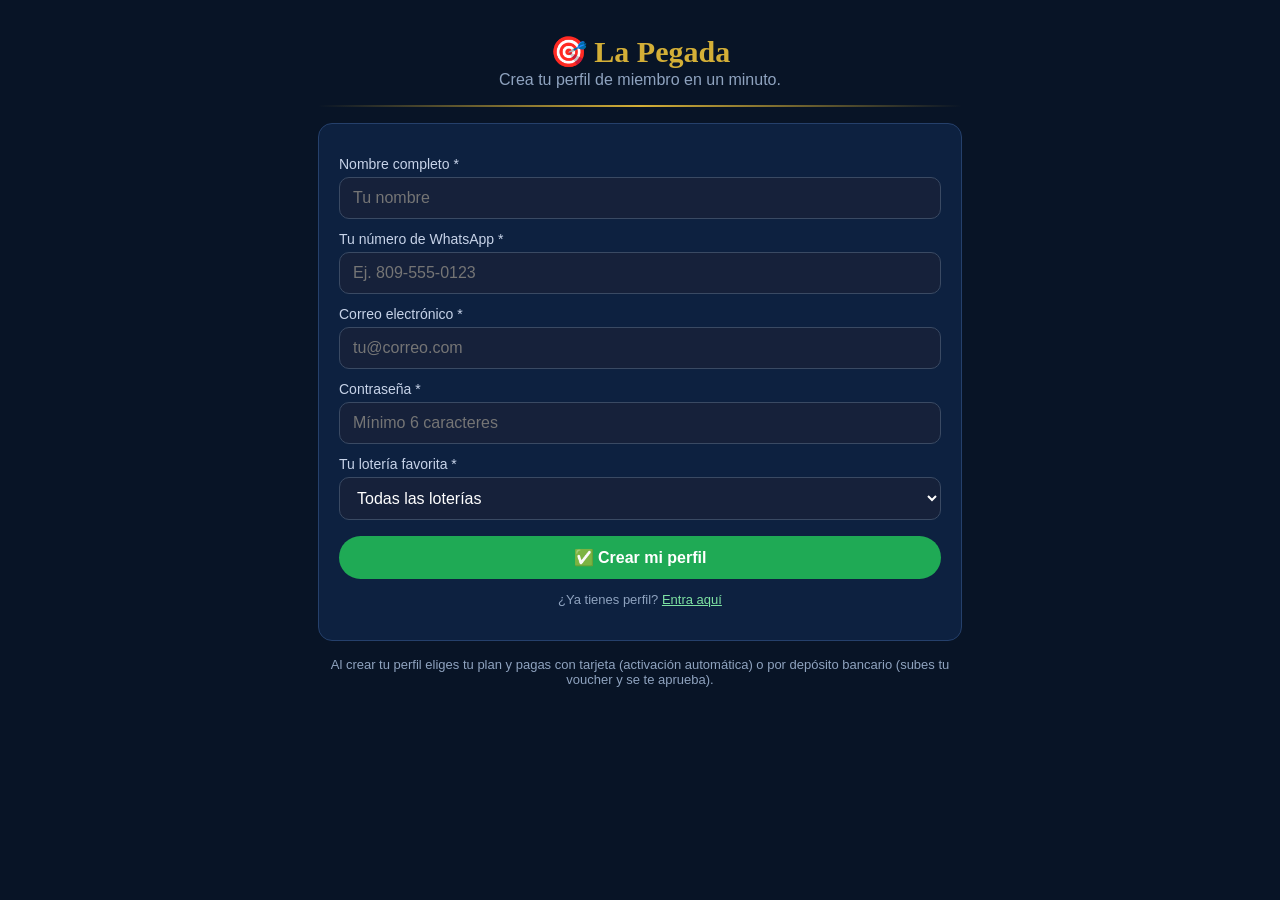
<file: cuenta/registro.html>
<!DOCTYPE html>
<html lang="es">
<head>
<!-- Google tag (gtag.js) -->
<script async src="https://www.googletagmanager.com/gtag/js?id=G-XF6NMJT4LF"></script>
<script>
  window.dataLayer = window.dataLayer || [];
  function gtag(){dataLayer.push(arguments);}
  gtag('js', new Date());
  gtag('config', 'G-XF6NMJT4LF');
</script>

<meta charset="UTF-8">
<meta name="viewport" content="width=device-width, initial-scale=1">
<title>Crea tu perfil — La Pegada</title>
<link rel="stylesheet" href="cuenta.css">
</head>
<body>
<div class="wrap">
  <h1>🎯 La Pegada</h1>
  <p class="tagline">Crea tu perfil de miembro en un minuto.</p>
  <div class="linea"></div>

  <div class="card" id="aviso-invitado" style="display:none;border:1px solid #d4af37">
    <p class="centro" style="margin:4px 0">🎁 <strong>Te invitó un miembro de La Pegada.</strong><br>Crea tu perfil y activa tu plan: tu invitado gana días gratis y tú entras a la familia. ¡Bienvenido!</p>
  </div>

  <div class="card">
    <form id="form-registro">
      <label for="nombre">Nombre completo *</label>
      <input id="nombre" type="text" required autocomplete="name" placeholder="Tu nombre">
      <label for="whatsapp">Tu número de WhatsApp *</label>
      <input id="whatsapp" type="tel" required autocomplete="tel" placeholder="Ej. 809-555-0123">
      <label for="correo">Correo electrónico *</label>
      <input id="correo" type="email" required autocomplete="email" placeholder="tu@correo.com">
      <label for="password">Contraseña *</label>
      <input id="password" type="password" required minlength="6" autocomplete="new-password" placeholder="Mínimo 6 caracteres">
      <label for="renglon">Tu lotería favorita *</label>
      <select id="renglon" required></select>
      <button type="submit" class="btn-block">✅ Crear mi perfil</button>
      <div class="error" id="error"></div>
    </form>
    <p class="centro mini">¿Ya tienes perfil? <a href="entrar.html">Entra aquí</a></p>
  </div>

  <p class="centro mini">Al crear tu perfil eliges tu plan y pagas con tarjeta (activación automática) o por depósito bancario (subes tu voucher y se te aprueba).</p>
</div>
<script src="cuenta.js"></script>
<script>
const sel = document.getElementById('renglon');
for (const [key, nombre] of Object.entries(FAVORITO_NOMBRES)) {
  const o = document.createElement('option'); o.value = key; o.textContent = nombre; sel.appendChild(o);
}
// Referido: si llegó con el link de un miembro (?ref=uX), se manda en el
// registro y se le muestra el aviso de invitado.
const REF = new URLSearchParams(location.search).get('ref') || '';
if (REF) document.getElementById('aviso-invitado').style.display = 'block';
document.getElementById('form-registro').addEventListener('submit', async (e) => {
  e.preventDefault();
  const err = document.getElementById('error'); err.style.display = 'none';
  try {
    const data = await api('/auth/registro', {
      method: 'POST',
      body: JSON.stringify({
        nombre: document.getElementById('nombre').value,
        whatsapp: document.getElementById('whatsapp').value,
        correo: document.getElementById('correo').value,
        password: document.getElementById('password').value,
        renglon: sel.value,
        ref: REF || undefined,
      }),
    });
    guardarToken(data.token);
    location.href = 'miembros.html';
  } catch (e2) { mostrarError(err, e2); }
});
</script>
</body>
</html>
</file>
<file: cuenta/cuenta.css>
/* La Pegada — Cuenta: mismo look de lapegada.com (oscuro, dorado, verde WhatsApp) */
* { box-sizing: border-box; }
body { margin: 0; background: #081426; color: #eef3fb; font-family: Arial, Helvetica, sans-serif; }
.wrap { max-width: 680px; margin: 0 auto; padding: 28px 18px 60px; }
h1, h2 { font-family: Georgia, 'Times New Roman', serif; color: #d4af37; text-align: center; }
h1 { font-size: 30px; margin: 6px 0 2px; }
h2 { font-size: 22px; margin: 26px 0 10px; }
.tagline { text-align: center; color: #8fa3bf; margin: 0 0 8px; }
.linea { height: 2px; background: linear-gradient(90deg, transparent, #d4af37, transparent); margin: 16px 0; }
.card { background: #0d2140; border: 1px solid #25406b; border-radius: 14px; padding: 20px; margin: 16px 0; }
.card.verde { background: #10253f; border-color: #1faa55; }
label { display: block; font-size: 14px; color: #c7d3e8; margin: 12px 0 5px; }
input, select { width: 100%; background: #16213a; border: 1px solid #3a4a63; border-radius: 10px; color: #fff; padding: 11px 13px; font-size: 16px; }
button, .btn { display: inline-block; background: #1faa55; color: #fff; font-weight: bold; border: none; text-decoration: none; border-radius: 30px; padding: 12px 26px; font-size: 16px; cursor: pointer; text-align: center; }
button.dorado, .btn.dorado { background: #d4af37; color: #081426; }
button.gris, .btn.gris { background: transparent; border: 2px solid #3a4a63; color: #8fa3bf; }
button:disabled { opacity: .55; cursor: wait; }
.btn-block { display: block; width: 100%; margin-top: 16px; }
.error { display: none; background: #3a1626; border: 1px solid #a83a5c; color: #f4c7d4; border-radius: 12px; padding: 12px 14px; margin-top: 14px; }
.ok { display: none; background: #12351f; border: 1px solid #1faa55; color: #b9f4cd; border-radius: 12px; padding: 12px 14px; margin-top: 14px; }
.estado { display: inline-block; border-radius: 20px; padding: 4px 14px; font-weight: bold; font-size: 14px; background: #16213a; border: 1px solid #3a4a63; }
.estado.activo { background: #12351f; border-color: #1faa55; color: #b9f4cd; }
.estado.vencido { background: #3a1626; border-color: #a83a5c; color: #f4c7d4; }
.estado.pendiente_voucher { background: #3a2f10; border-color: #d4af37; color: #f4e3ae; }
.numeros { display: flex; flex-wrap: wrap; gap: 8px; justify-content: center; margin: 12px 0; }
.numeros span { background: #d4af37; color: #081426; font-weight: bold; font-size: 20px; border-radius: 50%; width: 46px; height: 46px; display: flex; align-items: center; justify-content: center; }
.plan { display: flex; justify-content: space-between; align-items: center; gap: 10px; border: 1px solid #25406b; border-radius: 12px; padding: 12px 14px; margin: 10px 0; background: #0b1c33; }
.plan .precio { color: #d4af37; font-weight: bold; white-space: nowrap; }
.plan button { padding: 9px 16px; font-size: 14px; }
table { width: 100%; border-collapse: collapse; font-size: 14px; }
th, td { text-align: left; padding: 8px 6px; border-bottom: 1px solid #25406b; }
th { color: #d4af37; }
.mini { font-size: 13px; color: #8fa3bf; }
.centro { text-align: center; }
a { color: #7ee2a3; }
img.voucher { max-width: 100%; border-radius: 10px; border: 1px solid #3a4a63; }
@media (max-width: 520px) { .plan { flex-direction: column; align-items: stretch; text-align: center; } }
</file>
